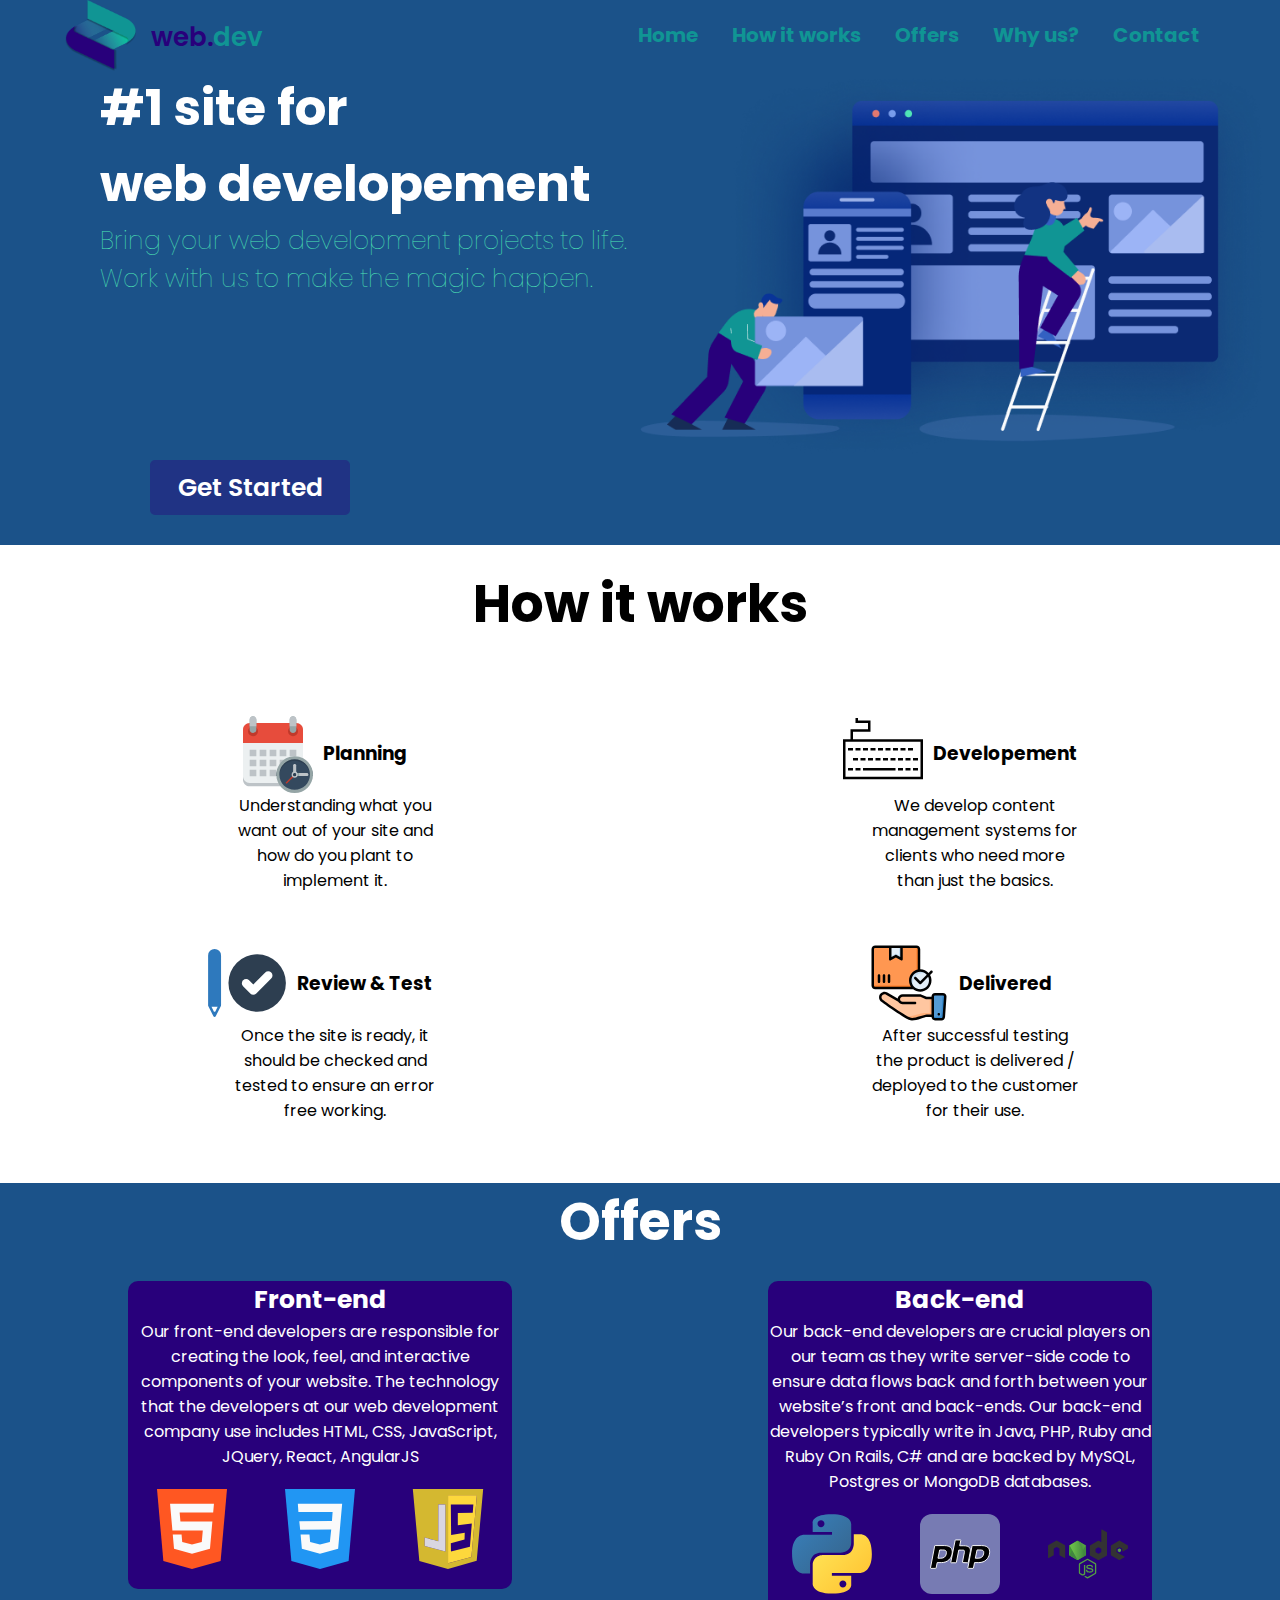
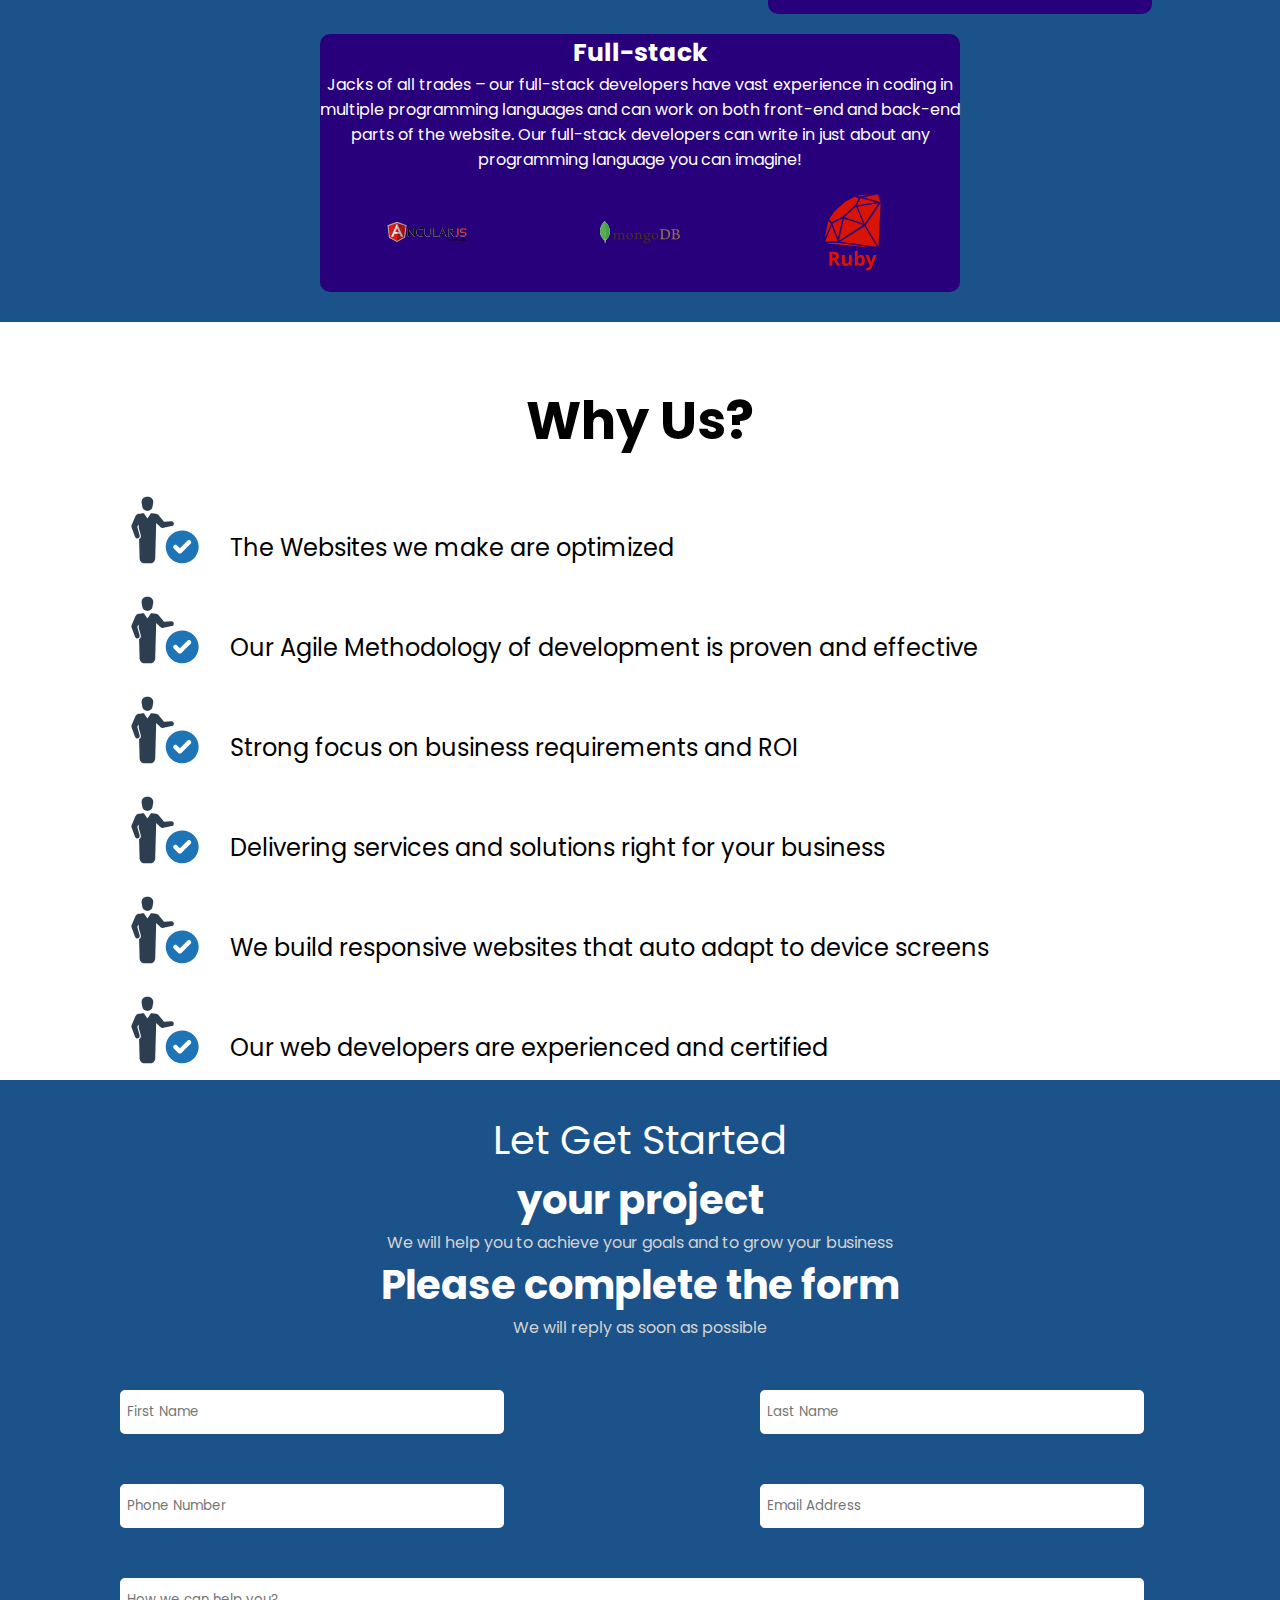
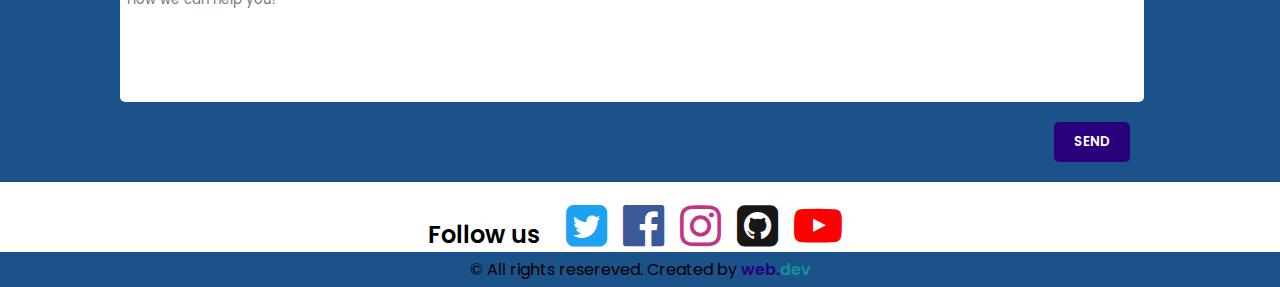
<file: index.html>
<html lang="en">
<head>
    <meta charset="UTF-8">
    <meta http-equiv="X-UA-Compatible" content="IE=edge">
    <meta name="viewport" content="width=device-width, initial-scale=1.0">
    <link rel="stylesheet" href="style.css">
    <link rel="stylesheet" href="https://cdnjs.cloudflare.com/ajax/libs/font-awesome/4.7.0/css/font-awesome.css" integrity="sha512-5A8nwdMOWrSz20fDsjczgUidUBR8liPYU+WymTZP1lmY9G6Oc7HlZv156XqnsgNUzTyMefFTcsFH/tnJE/+xBg==" crossorigin="anonymous" referrerpolicy="no-referrer" />
    <title>Web Development</title>
</head>
<body>
    <header class="header-bar">
        <div class="logo">
            <img id="header-logo" src="images/logo.png">
            <p><span class="web">web.</span><span class="dev">dev</span></p>
        </div>
        <nav class="nav-bar">
            <input type="checkbox" id="check">
            <label for="check" class="checkbtn">
                <i class="fa fa-bars fa-la" aria-hidden="true"></i>
            </label>
            <ul>
                <li><a href="#home">Home</a></li>
                <li><a href="#How-it-works">How it works</a></li>
                <li><a href="#offers">Offers</a></li>
                <li><a href="#why-us">Why us?</a></li>
                <li><a href="#contact">Contact</a></li>
            </ul>
        </nav>
    </header>
    <main>
        <section class="container" id="home">
            <div class="title-paragraph">
                <h1>#1 site for<br>web developement</h1>
                <p>Bring your web development projects to life.
                    Work with us to make the magic happen.</p>
            </div>
            <div class="webdev-img">
                <img src="images/webdev.png">
            </div>
            <a href="#"><button class="button-container">Get Started</button></a>
               
        </section>
        <section id="How-it-works">
            <div class="title-second-container">
                <h2>How it works</h2>
            </div>
            <div class="content-second-container">
                <div class="content">
                    <div class="img-title">
                        <img src="images/calendar.svg" alt="Calendar">
                        <h3>Planning</h3>
                    </div>
                    <p>Understanding what you 
                        want out of your site
                         and how do you plant to 
                        implement it.</p>
                </div>
                <div class="content">
                    <div class="img-title">
                        <img src="images/keyboard.svg" alt="keyboard">
                        <h3>Developement</h3>
                    </div>
                    <p>We develop content 
                        management systems for 
                        clients who need more than
                        just the basics.</p>
                </div>
                <div class="content">
                    <div class="img-title">
                        <img src="images/test.svg" alt="testLogo">
                        <h3>Review & Test</h3>
                    </div>
                    <p>Once the site is ready, it 
                        should be checked and 
                        tested to ensure an error 
                        free working.</p>
                </div>
                <div class="content">
                    <div class="img-title">
                        <img src="images/delivered.svg" alt="deliveredIcon">
                        <h3>Delivered</h3>
                    </div>
                    <p>After successful testing the 
                        product is delivered / 
                        deployed to the customer for 
                        their use.</p>
                </div>
            </div>
        </section>
        <section class="third-container" id="offers">
            <div class="title-third-container">
                <h2>Offers</h2>
            </div>
            <div class="content-third-container">
                <div class="first-content">
                    <h3>Front-end</h3>
                    <p>Our front-end developers are responsible for creating the 
                        look, feel, and interactive components of your website.
                        The technology that the developers at our web development 
                        company use includes HTML, CSS, JavaScript, JQuery, React, AngularJS
                    </p>
                    <div class="icons">
                        <img src="images/html.svg">
                        <img src="images/css.svg">
                        <img src="images/javascript.svg">
                    </div>
                    
                </div>
                <div class="second-content">
                    <h3>Back-end</h3>
                    <p>Our back-end developers are crucial players on our team as 
                        they write server-side code to ensure data flows back and 
                        forth between your website’s front and back-ends. Our back-end 
                        developers typically write in Java, PHP, Ruby and Ruby On Rails, 
                        C# and are backed by MySQL, Postgres or MongoDB databases.
                    </p>
                    <div class="icons">
                        <img src="images/python.svg">
                        <img src="images/php.svg">
                        <img src="images/nodejs.svg">
                    </div>

                </div>
                <div class="third-content">
                    <h3>Full-stack</h3>
                    <p>Jacks of all trades – our full-stack developers have vast experience
                        in coding in multiple programming languages and can work on both 
                        front-end and back-end parts of the website. Our full-stack developers 
                        can write in just about any programming language you can imagine!
                    </p>
                    <div class="icons">
                        <img src="images/AngularJS.svg">
                        <img src="images/mongodb.svg">
                        <img src="images/Ruby.svg">
                    </div>
                </div>
            </div>
        </section>
        <section class="fourth-container" id="why-us">
            <div class="title-fourth-container">
                <h2>Why Us?</h2>
            </div>
            <div class="content-fourth-container">
                <div class="img-parg">
                    <img src="images/done.svg" alt="icon">
                    <p>The Websites we make are optimized</p>
                </div>
                <div class="img-parg">
                    <img src="images/done.svg" alt="icon">
                    <p>Our Agile Methodology of development is proven and effective</p>
                </div>
                <div class="img-parg">
                    <img src="images/done.svg" alt="icon">
                    <p>Strong focus on business requirements and ROI</p>
                </div>
                <div class="img-parg">
                    <img src="images/done.svg" alt="icon">
                    <p>Delivering services and solutions right for your business</p>
                </div>
                <div class="img-parg">
                    <img src="images/done.svg" alt="icon">
                    <p>We build responsive websites that auto adapt to device screens</p>
                </div>
                <div class="img-parg">
                    <img src="images/done.svg" alt="icon">
                    <p>Our web developers are experienced and certified</p>
                </div>
            </div>
        </section>
        <section class="fifth-container" id="contact">
            <div class="content-fifth-container">
                <h2><span class="style-word">Let Get Started</span><br>your project</h2>
                <p>We will help you to achieve your goals and to grow your business</p>
                <h2>Please complete the form</h2>
                <p>We will reply as soon as possible</p>
            </div>
            <form>
                <div class="inputs">
                    <div class="content">
                        <label for="First-name"></label>
                        <input type="text" name="First-name" placeholder="First Name">
                    </div>
                    <div class="content">
                        <label for="Last-name"></label>
                        <input type="text" name="Last-name" placeholder="Last Name">
                    </div>
                    <div class="content">
                        <label for="Phone-number"></label>
                        <input type="text" name="Phone-number" placeholder="Phone Number">
                    </div>
                    <div class="content">
                        <label for="Email-address"></label>
                        <input type="text" name="Email-address" placeholder="Email Address">
                    </div>
                </div>
                <textarea cols="30" rows="5" placeholder="How we can help you?"></textarea><br>
                <input type="submit" value="SEND">
                <div class="clearfix"></div>
            </form>
        </section>
    </main>
    <footer>
        <div class="footer-follow-us">
            <span>Follow us</span>
            <i class="fa fa-twitter-square fa-2x" aria-hidden="true" style="color: #1DA1F2;"></i>
            <i class="fa fa-facebook-official fa-2x" aria-hidden="true" style="color: #3B5998;"></i>
            <i class="fa fa-instagram fa-2x" aria-hidden="true" style="color: #C13584;"></i>
            <i class="fa fa-github-square fa-2x" aria-hidden="true" style="color: #181717;"></i>
            <i class="fa fa-youtube-play fa-2x" aria-hidden="true" style="color: #FF0000;"></i>
        </div>
        <div class="footer-copyright">
            <p>© All rights resereved. Created by <span class="web">web.</span><span class="dev">dev</span></p>

        </div>
    </footer>
    
</body>
</html>
</file>
<file: style.css>
@import url('https://fonts.googleapis.com/css2?family=Poppins:ital,wght@1,600&display=swap');
@import url('https://fonts.googleapis.com/css2?family=Poppins:ital,wght@0,400;1,600&display=swap');

*{
    padding: 0;
    margin: 0;
    box-sizing: border-box;
    font-family: 'Poppins', sans-serif;
}
body{
    width: 100%;
}

/* Nav-bar */

header{
    position: fixed;
}
.header-bar{
    display: flex;
    justify-content: space-between;
    background: #1B5289;
    width: 100%;
    height: fit-content;
}
.logo{
    display: flex;
    align-items: center;
}
#header-logo{
    width: 71px;
    height: 71px;
    margin-left: 65px;
}
header .logo p{
    font-size: 26px;
    font-weight: 600;
    width: 104px;
    height: 36px;
    margin-left: 15px;
}
.web{
    color: #28007B;
    font-weight: 600;
}
.dev{
    color: #109594;
    font-weight: 600;
}
header nav li{
    list-style: none;
    display: inline-block;
    padding: 20px 15px;
    font-size: 20px;
    font-style: normal;
    font-weight: bold;
    cursor: pointer;
}
header nav li:hover{
    background: white;
}
header nav{
    margin-right: 65px;
}
header nav a{
    text-decoration: none;
    color: #109594;
}
.checkbtn{
    font-size: 30px;
    color: white;
    float: right;
    line-height: 80px;
    margin-right: 40px;
    cursor: pointer;
    display: none;
    padding-top: 20px;
  }
  #check{
    display: none;
  }

/* Nav-bar END */

/* Container */
.container{
    display: flex;
    flex-wrap: wrap;
    padding-top: 70px;
    background-color: #1B5289;
}
.container .title-paragraph{
    width: 50%;
}
.container .title-paragraph h1{
    font-size: 50px;
    margin-left: 100px;
    color: white;
}
.container .title-paragraph p{
    margin-left: 100px;
    font-size: 25px;
    font-style: normal;
    font-weight: 100;
    color: #4FE5B6;
}
.container .webdev-img{
    width: 50%;
    height: fit-content;
}
.container img{
    width: 630px;
    height: 390px;
}
.button-container{
    width: 200px;
    height: 55px;
    font-size: 25px;
    font-weight: 600;
    margin-left: 150px;
    margin-bottom: 30px;
    color: white;
    border: 2px solid #203384;
    border-radius: 5px;
    background-color: #203384;
    cursor: pointer;
}

/* Container END */

.title-second-container{
    display: flex;
    flex-direction: column;
    align-items: center;
    margin: 20px;
    font-size: 35px;
}
.content-second-container{
    display: flex;
    flex-wrap: wrap;
    width: 100%;
}
.content{
    width: 50%;
    height: fit-content;
    margin-top: 50px;
}
.img-title{
    display: flex;
    justify-content: center;
    align-items: center;
}
.content-second-container p{
    width: 210px;
    margin-left: 230px;
    height: fit-content;
    text-align: center;
    
}
.content-second-container img{
    width: 80px;
    height: 80px;
    margin-right:  10px;
}

/* How it works END */

/* Offers Start */

.third-container{
    background-color: #1B5289;
}
.title-third-container{
    display: flex;
    flex-direction: column;
    align-items: center;
    margin-top: 60px;
    font-size: 35px;
    color: white;
    margin-bottom: 20px;
}
.content-third-container{
    display: flex;
    flex-wrap: wrap;
    justify-content: space-around;
    width: 100%;
}
.content-third-container h3{
    font-size: 25px;
}
.first-content{
    width: 30%;
    height: fit-content;
    background-color: #28007B;
    text-align: center;
    border-radius: 10px;
    color: white;
}
.second-content{
    width: 30%;
    height: fit-content;
    background-color: #28007B;
    text-align: center;
    border-radius: 10px;
    color: white;
}
.third-content{
    width: 50%;
    height: fit-content;
    background-color: #28007B;
    margin-top: 20px;
    text-align: center;
    border-radius: 10px;
    color: white;
    margin-bottom: 30px;
}
.content-third-container .icons img{
    width: 80px;
    height: 80px;
}
.content-third-container .icons{
    display: flex;
    justify-content: space-around;
    margin-top: 20px;
    margin-bottom: 20px;
}
/* offers END */

/* Why us Start */
.title-fourth-container{
    display: flex;
    flex-direction: column;
    align-items: center;
    margin-top: 60px;
    font-size: 35px;
    margin-bottom: 20px;
}
.content-fourth-container{
    display: flex;
    flex-direction: column;
    margin-left: 100px;
    font-size: 1.5em;
}

.img-parg{
    display: flex;
    margin: 15px 30px;
}
.img-parg img{
    margin-right: 30px;
}
.img-parg p{
    padding-top: 35px;
}

/* END */

/* Start */
.fifth-container{
    background-color: #1B5289;
}
.content-fifth-container{
    padding-top: 30px;
    text-align: center;
    color: white;
}
.content-fifth-container h2{
    font-size: 2.5em;
}
.content-fifth-container .style-word{
    font-weight: normal;
}
.content-fifth-container p{
    color: #D3D3D3;
}
form .inputs{
    display: flex;
    flex-wrap: wrap;
    justify-content: space-around;
    width: 100%;
}
form .inputs .content{
    width: 50%;
}
form .inputs input{
    padding: 10px 5px;
    width: 60%;
    margin-left: 120px;
    border: 2px solid white;
    border-radius: 5px;
}
form textarea{
    margin-left: 120px;
    padding: 10px 5px;
    margin-top: 50px;
    border: 2px solid white;
    border-radius: 5px;
    resize: none;
    width: 80%;
}
form input[type=submit]{
    margin-top: 20px;
    padding: 10px 20px;
    float: right;
    border: none;
    border-radius: 5px;
    cursor: pointer;
    background-color: #28007B;
    color: white;
    font-weight: 600;
    margin-right: 150px;
    margin-bottom: 20px;
}
.clearfix{
    clear: right;
}

/* FOOTER */
.footer-follow-us{
    font-size: 1.5em;
    font-weight: 600;
    padding-top: 20px;
    text-align: center;
}
.footer-follow-us span{
    margin-right: 20px;
}
.footer-follow-us i{
    margin-right: 10px;
}

.footer-copyright{
    background-color: #1B5289;
    text-align: center;
    padding: 5px 20px;
}

/* Responsive website Mobile part */
/* Media Query */

@media screen and (max-width:428px ) {
    
    /* Nav-bar */
    .checkbtn{
        display: block;
    }
    header nav {
        margin-right: 0px;
        margin-bottom: 10px;
        padding-bottom: 10px;
    }
    ul{
        position: fixed;
        width: 100%;
        height: 100%;
        background: #1B5289;
        top: 70px;
        left: -100%;
        text-align: center;
        transition: all .5s;
      }
    nav ul li{
        display: block;
        margin: 30px 0;
        line-height: 10px;
      }
    nav ul li:hover{
          background-color: white;
      }
    nav ul li a{
        font-size: 2em;
      }
    #check:checked ~ ul{
        left: 0;
      }
    #header-logo{
        width: 50px;
        height: 50px;
        margin-left: 0px;
    }
    header .logo p{
        font-size: 20px;
        margin-left: 5px;
    }

      /* Container */

    .container{
        display: flex;
        flex-direction: column;
        padding-top: 70px;
        text-align: center;
        background-color: #1B5289;
    }
    .container .title-paragraph{
        width: 100%;
        height: fit-content;
    }
    .container .title-paragraph h1{
        font-size: 25px;
        color: white;
        margin-left: 0px;
    }
    .container .webdev-img img{
        width: 350px;
        height: 250px;
        margin-left: 26px;
    }
    .container .title-paragraph p{
        margin-left: 0px;
        font-size: 15px;
        font-style: normal;
        font-weight: 100;
        color: #4FE5B6;
    }
    .button-container{
        width: 200px;
        height: 55px;
        font-size: 25px;
        font-weight: 600;
        margin-left: 0px;
        color: white;
        border: 2px solid #203384;
        border-radius: 5px;
        background-color: #203384;
        cursor: pointer;
        margin-bottom: 20px;
    }
    .content-second-container{
        display: flex;
        flex-wrap: wrap;
        flex-direction: column;
        align-items: center;
        width: 100%;
    }
    .content-second-container p{
        width: 210px;
        height: fit-content;
        text-align: center;
        margin-left: 0px;
    }
    .img-title{
        display: flex;
        justify-content: center;
        align-items: center;
    }
    .content-third-container{
        display: flex;
        flex-wrap: wrap;
        flex-direction: column;
        align-items: center;
        width: 100%;
    }
    .first-content{
        width: 70%;
        height: fit-content;
        background-color: #28007B;
        text-align: center;
        border-radius: 10px;
        color: white;
    }
    .second-content{
        width: 70%;
        height: fit-content;
        background-color: #28007B;
        text-align: center;
        border-radius: 10px;
        color: white;
        margin-top: 30px;
    }
    .third-content{
        width: 70%;
        height: fit-content;
        background-color: #28007B;
        margin-top: 30px;
        text-align: center;
        border-radius: 10px;
        color: white;
        margin-bottom: 30px;
    }
    .title-fourth-container{
        display: flex;
        flex-direction: column;
        align-items: center;
        margin-top: 60px;
        font-size: 25px;
        margin-bottom: 20px;
    }
    .content-fourth-container{
        display: flex;
        flex-direction: column;
        margin-left: 0px;
        font-size: 1em;
    }
    .img-parg img{
        margin-right: 30px;
        width: 50px;
        height: 50px;
    }
    .img-parg{
        display: flex;
        margin: 15px 30px;
        text-align: center;
    }
    .img-parg p{
        padding-top: 0px;
    }
    .content-fifth-container{
        padding-top: 30px;
        text-align: center;
        color: white;
    }
    .content-fifth-container h2{
        font-size: 2em;
    }
    form .inputs{
        display: flex;
        flex-wrap: wrap;
        flex-direction: column;
        justify-content: space-around;
        width: 100%;
    }
    form .inputs input{
        padding: 10px 5px;
        width: 160%;
        margin-left: 20px;
        border: 2px solid white;
        border-radius: 5px;
    }
    form textarea{
        margin-left: 20px;
        padding: 10px 5px;
        margin-top: 50px;
        border: 2px solid white;
        border-radius: 5px;
        resize: none;
        width: 80%;
    }
    form input[type=submit]{
        margin-top: 20px;
        padding: 10px 20px;
        border: none;
        border-radius: 5px;
        cursor: pointer;
        background-color: #28007B;
        color: white;
        font-weight: 600;
        margin-left: 157px;
        margin-bottom: 20px;
    }



}
</file>
